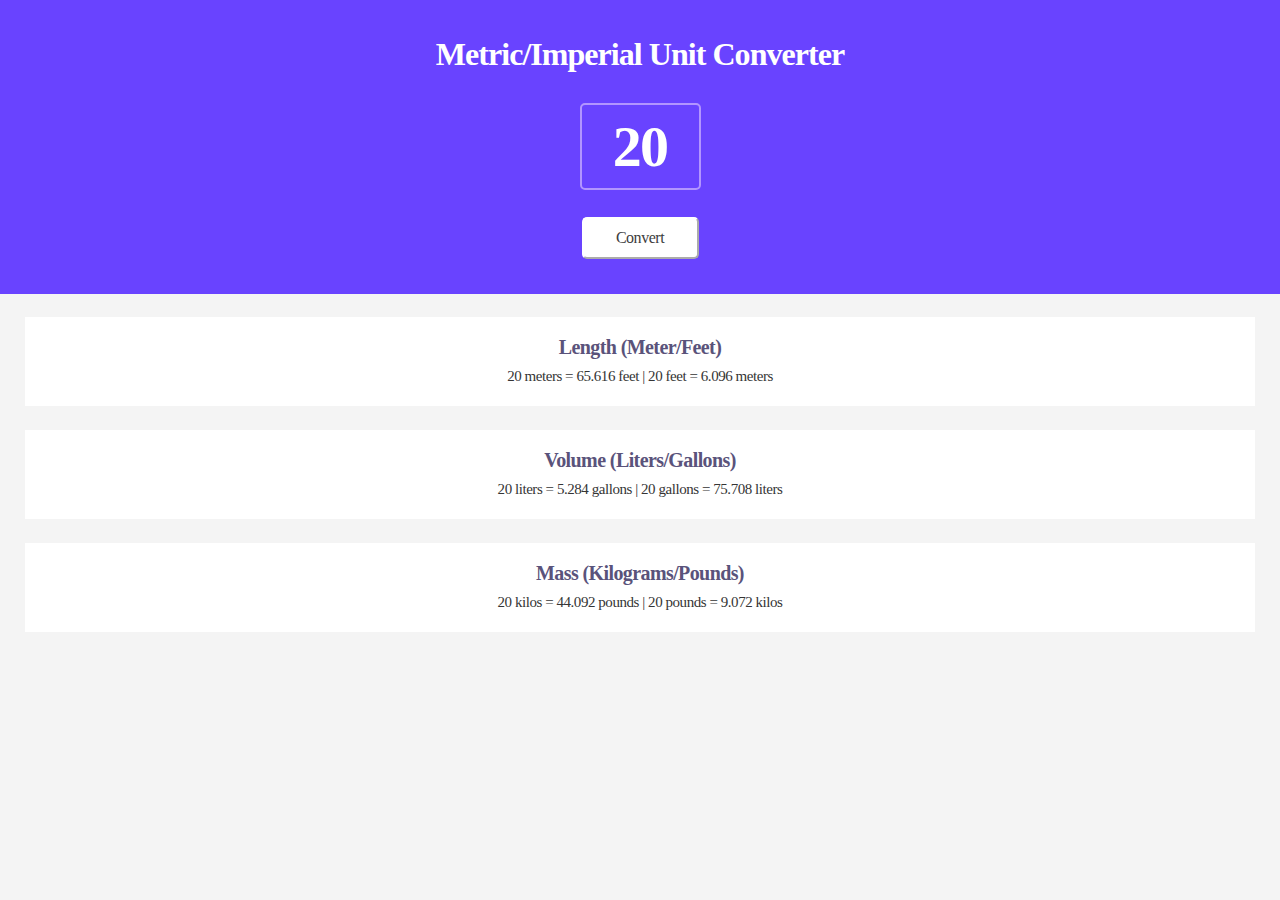
<file: index.html>
<!doctype html>
<html>
    <head>
    <link rel="stylesheet" href="index.css">
        <meta charset="utf-8">
        <title>Unit Converter</title>
        <div class="header">
            <h1>Metric/Imperial Unit Converter</h1>
            <input id="num-val" type="text" placeholder="20">
            <br>
            <button id="submit-btn" type="submit">Convert</button>
        </div>
        <div class="cards">
            <p id="card-heading">Length (Meter/Feet)</p>
            <p class="card-body" id="meter-feet">20 meters = 65.616 feet | 20 feet = 6.096 meters</p>
        </div>
        <div class="cards">
            <p id="card-heading">Volume (Liters/Gallons)</p>
            <p class="card-body" id="liters-gallons">20 liters = 5.284 gallons | 20 gallons = 75.708 liters</p>
        </div>
        <div class="cards">
            <p id="card-heading">Mass (Kilograms/Pounds)</p>
            <p class="card-body" id="kilograms-pounds">20 kilos = 44.092 pounds | 20 pounds = 9.072 kilos</p>
        </div>
        <script src = "index.js"></script>
    </head>
</html>
</file>
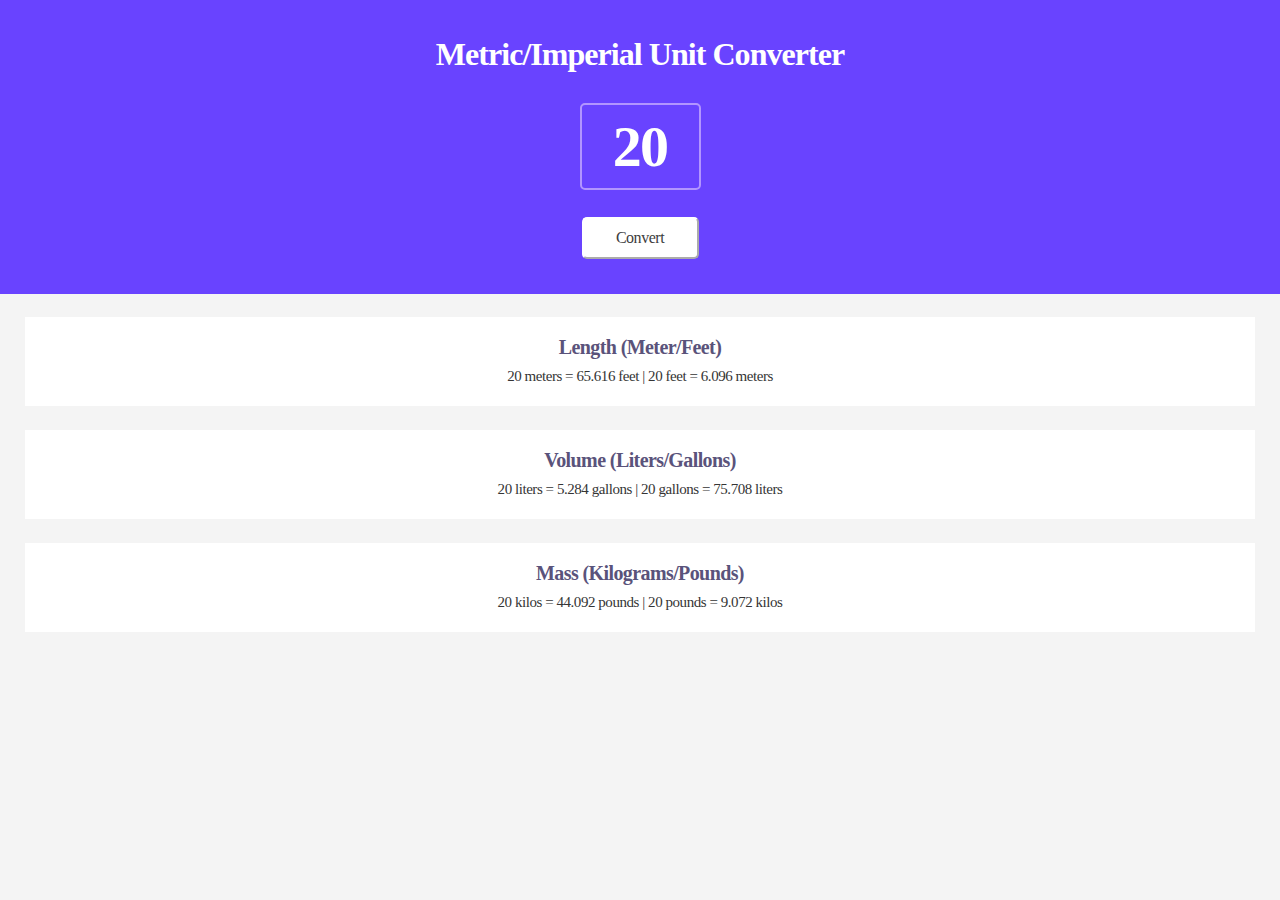
<file: main.html>
<!doctype html>
<html>
    <head>
    <link rel="stylesheet" href="stylesheet.css">
        <meta charset="utf-8">
        <title>Unit Converter</title>
        <div class="header">
            <h1>Metric/Imperial Unit Converter</h1>
            <input id="num-val" type="text" placeholder="20">
            <br>
            <button id="submit-btn" type="submit">Convert</button>
        </div>
        <div class="cards">
            <p id="card-heading">Length (Meter/Feet)</p>
            <p class="card-body" id="meter-feet">20 meters = 65.616 feet | 20 feet = 6.096 meters</p>
        </div>
        <div class="cards">
            <p id="card-heading">Volume (Liters/Gallons)</p>
            <p class="card-body" id="liters-gallons">20 liters = 5.284 gallons | 20 gallons = 75.708 liters</p>
        </div>
        <div class="cards">
            <p id="card-heading">Mass (Kilograms/Pounds)</p>
            <p class="card-body" id="kilograms-pounds">20 kilos = 44.092 pounds | 20 pounds = 9.072 kilos</p>
        </div>
        <script src = "index.js"></script>
    </head>
</html>
</file>
<file: index.css>
* {
    margin: 0;
    padding: 0;
    font-family: 'Inter';
    line-height: 38px;
    letter-spacing: -0.03em;
    background: #F4F4F4;
}

h1 {
    background-color: #6943FF;
}

p {
    background-color: white;
}

input {
    margin-top: 30px;
    width: 117px;
    height: 83px;
    border: 2px solid #B295FF;
    border-radius: 5px;
    background: transparent;
    color: white;
    font-weight: 800;
    font-size: 58px;
    line-height: 42%;
    text-align: center;
}

button {
    margin-top: 26.77px;
    width: 117px;
    height: 42px;
    background: white;
    border-color: white;
    border-radius: 5px;
    font-weight: 500px;
    font-size: 16px;
    line-height: 24px;
    color: #3D3D3D;
}

input::placeholder {
    font-weight: 800;
    font-size: 58px;
    line-height: 42%;
    text-align: center;
    color: white;
}

.header {
    padding: 35px;
    text-align: center;
    background: #6943FF;
    color: white;
}

.cards {
    background-color: white;
    padding: 20px;
    margin-top: 23.73px;
    margin-left: 25px;
    margin-right: 25px;
}

#card-heading {
    font-weight: 600;
    font-size: 20px;
    line-height: 20px;
    text-align: center;
    color: #5A537B;
}

.card-body {
    margin-top: 9px;
    font-weight: 400;
    font-size: 15px;
    line-height: 20px;
    text-align: center;
    color: #353535;
}
</file>
<file: stylesheet.css>
* {
    margin: 0;
    padding: 0;
    font-family: 'Inter';
    line-height: 38px;
    letter-spacing: -0.03em;
    background: #F4F4F4;
}

h1 {
    background-color: #6943FF;
}

p {
    background-color: white;
}

input {
    margin-top: 30px;
    width: 117px;
    height: 83px;
    border: 2px solid #B295FF;
    border-radius: 5px;
    background: transparent;
    color: white;
    font-weight: 800;
    font-size: 58px;
    line-height: 42%;
    text-align: center;
}

button {
    margin-top: 26.77px;
    width: 117px;
    height: 42px;
    background: white;
    border-color: white;
    border-radius: 5px;
    font-weight: 500px;
    font-size: 16px;
    line-height: 24px;
    color: #3D3D3D;
}

input::placeholder {
    font-weight: 800;
    font-size: 58px;
    line-height: 42%;
    text-align: center;
    color: white;
}

.header {
    padding: 35px;
    text-align: center;
    background: #6943FF;
    color: white;
}

.cards {
    background-color: white;
    padding: 20px;
    margin-top: 23.73px;
    margin-left: 25px;
    margin-right: 25px;
}

#card-heading {
    font-weight: 600;
    font-size: 20px;
    line-height: 20px;
    text-align: center;
    color: #5A537B;
}

.card-body {
    margin-top: 9px;
    font-weight: 400;
    font-size: 15px;
    line-height: 20px;
    text-align: center;
    color: #353535;
}
</file>
